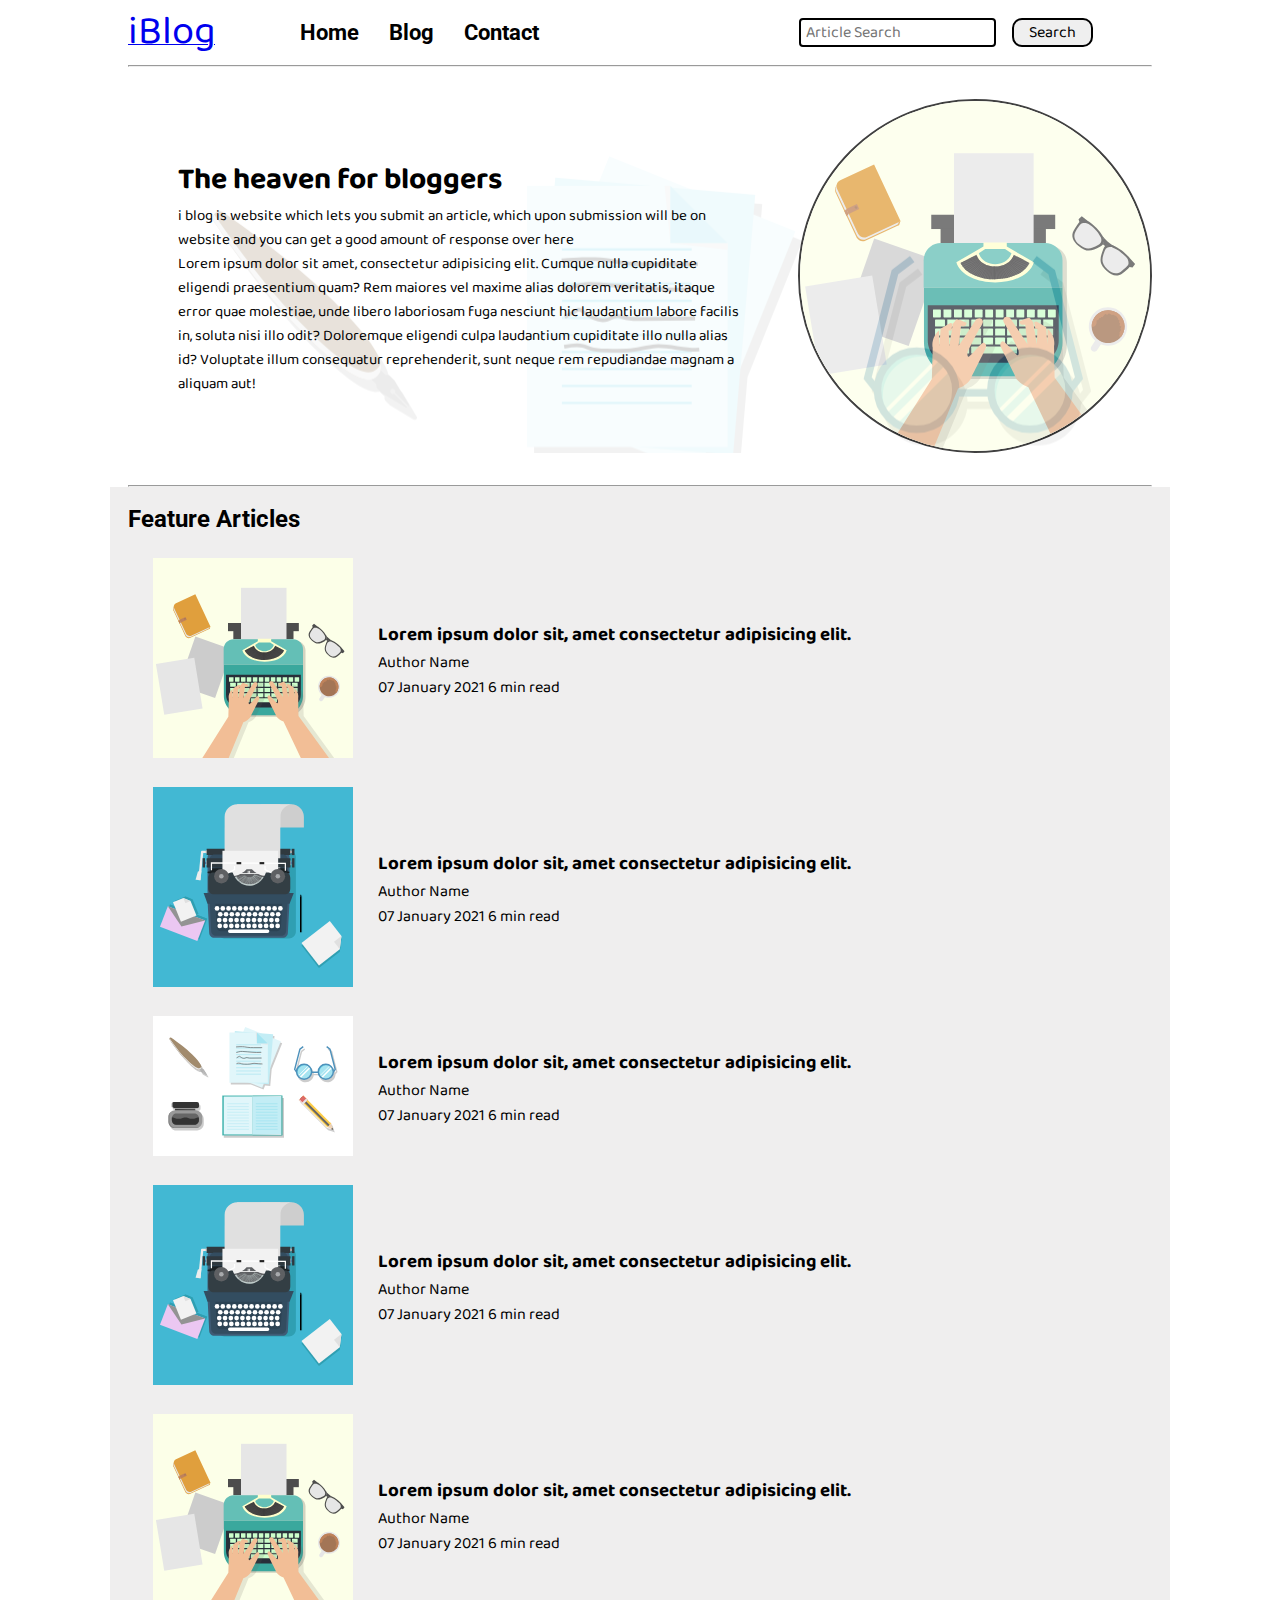
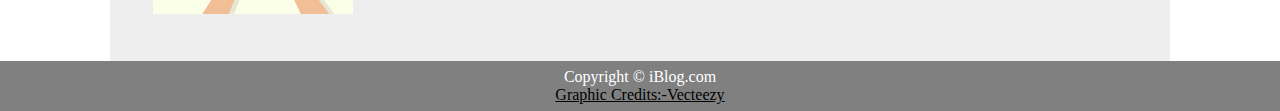
<file: BLOG WEBSITE/index.html>
<!DOCTYPE html>
<html lang="en">

<head>
    <meta charset="UTF-8">
    <meta name="viewport" content="width=device-width, initial-scale=1.0">
    <title>iBlog</title>
    <link rel="stylesheet" href="css/style.css">
    <link rel="stylesheet" href="css/utils.css">
    <link rel="stylesheet" href="css/mobile.css">
</head>

<body>
    <nav class="navigation max-width-1 m-auto">
        <div class="navleft">
            <a href="/index.html">
            <span>iBlog</span></a>
            <ul>
                <li><a href="file:///D:/PROJECT8/index.html">Home</a></li>
                <li><a href="file:///D:/PROJECT8/blog.html">Blog</a></li>
                <li><a href="file:///D:/PROJECT8/contact.html">Contact</a></li>
            </ul>
        </div>
        <div class="navright">
            <form action="file:///D:/PROJECT8/search.html">
            <input class="form-input" type="text" name="query" placeholder="Article Search">
            <button class="btn">Search</button>
        </form>

        </div>

    </nav>
    <div class="max-width-1 m-auto">
        <hr>
    </div>
    <div class="content max-width-1 m-auto my-2">
        <div class="contentleft">
            <h1>
                The heaven for bloggers</h1>
            <p>i blog is website which lets you submit an article, which upon submission will be on website and you
                can get a good amount of response over here</p>
            <p>Lorem ipsum dolor sit amet, consectetur adipisicing elit. Cumque nulla cupiditate eligendi praesentium
                quam? Rem maiores vel maxime alias dolorem veritatis, itaque error quae molestiae, unde libero
                laboriosam fuga nesciunt hic laudantium labore facilis in, soluta nisi illo odit? Doloremque eligendi
                culpa laudantium cupiditate illo nulla alias id? Voluptate illum consequatur reprehenderit, sunt neque
                rem repudiandae magnam a aliquam aut!</p>


        </div>
        <div class="contentright">
            <img src="img/typewriter 2.svg" alt="iBlog">
        </div>
    </div>
    <div class="max-width-1 m-auto">
        <hr>
    </div>
    <div class="home-articles max-width-1 m-auto font2">
        <!--
        <div class="year-box">
            <h3>Year</h3>
            <div>
            <input type="radio" name="year" id=""> 2020
        </div>
            <div>
            <input type="radio" name="year" id=""> 2021
        </div></div>*/-->
        <h2>Feature Articles</h2>

        <div class="home-article">
            <div class="home-article-img"><img src="img/typewriter 2.svg" alt="iBlog"></div>
            
            <div class="home-article-content font1">
                <a href="/blogpost"><h3>Lorem ipsum dolor sit, amet consectetur adipisicing elit.</h3></a>
                
                <div>Author Name</div>
                <span>07 January 2021 6 min read</span>
            </div>

        </div>
        <div class="home-article">
            <div class="home-article-img"><img src="img/typewriter 3.svg" alt="iBlog"></div>
            
            <div class="home-article-content font1">
                <a href="/blogpost"><h3>Lorem ipsum dolor sit, amet consectetur adipisicing elit.</h3></a>
                
                <div>Author Name</div>
                <span>07 January 2021 6 min read</span>
            </div>

        </div>
        <div class="home-article">
            <div class="home-article-img"><img src="img/Free Writing Tools Vector 2.svg" alt="iBlog"></div>
            
            <div class="home-article-content font1">
                <a href="/blogpost"><h3>Lorem ipsum dolor sit, amet consectetur adipisicing elit.</h3></a>
                
                <div>Author Name</div>
                <span>07 January 2021 6 min read</span>
            </div>

        </div>
        <div class="home-article">
            <div class="home-article-img"><img src="img/typewriter 3.svg" alt="iBlog"></div>
            
            <div class="home-article-content font1">
                <a href="/blogpost"><h3>Lorem ipsum dolor sit, amet consectetur adipisicing elit.</h3></a>
                
                <div>Author Name</div>
                <span>07 January 2021 6 min read</span>
            </div>

        </div>
        <div class="home-article">
            <div class="home-article-img"><img src="img/typewriter 2.svg" alt="iBlog"></div>
            
            <div class="home-article-content font1">
                <a href="/blogpost"><h3>Lorem ipsum dolor sit, amet consectetur adipisicing elit.</h3></a>
                
                <div>Author Name</div>
                <span>07 January 2021 6 min read</span>
            </div>

        </div>
        
    </div>

    <div class="footer  m-auto"> <p>Copyright &copy; iBlog.com</p>
        <a href="https://www.vecteezy.com/free-vector/typing">Graphic Credits:-Vecteezy  </a>

    </div>

</body>

</html>
</file>
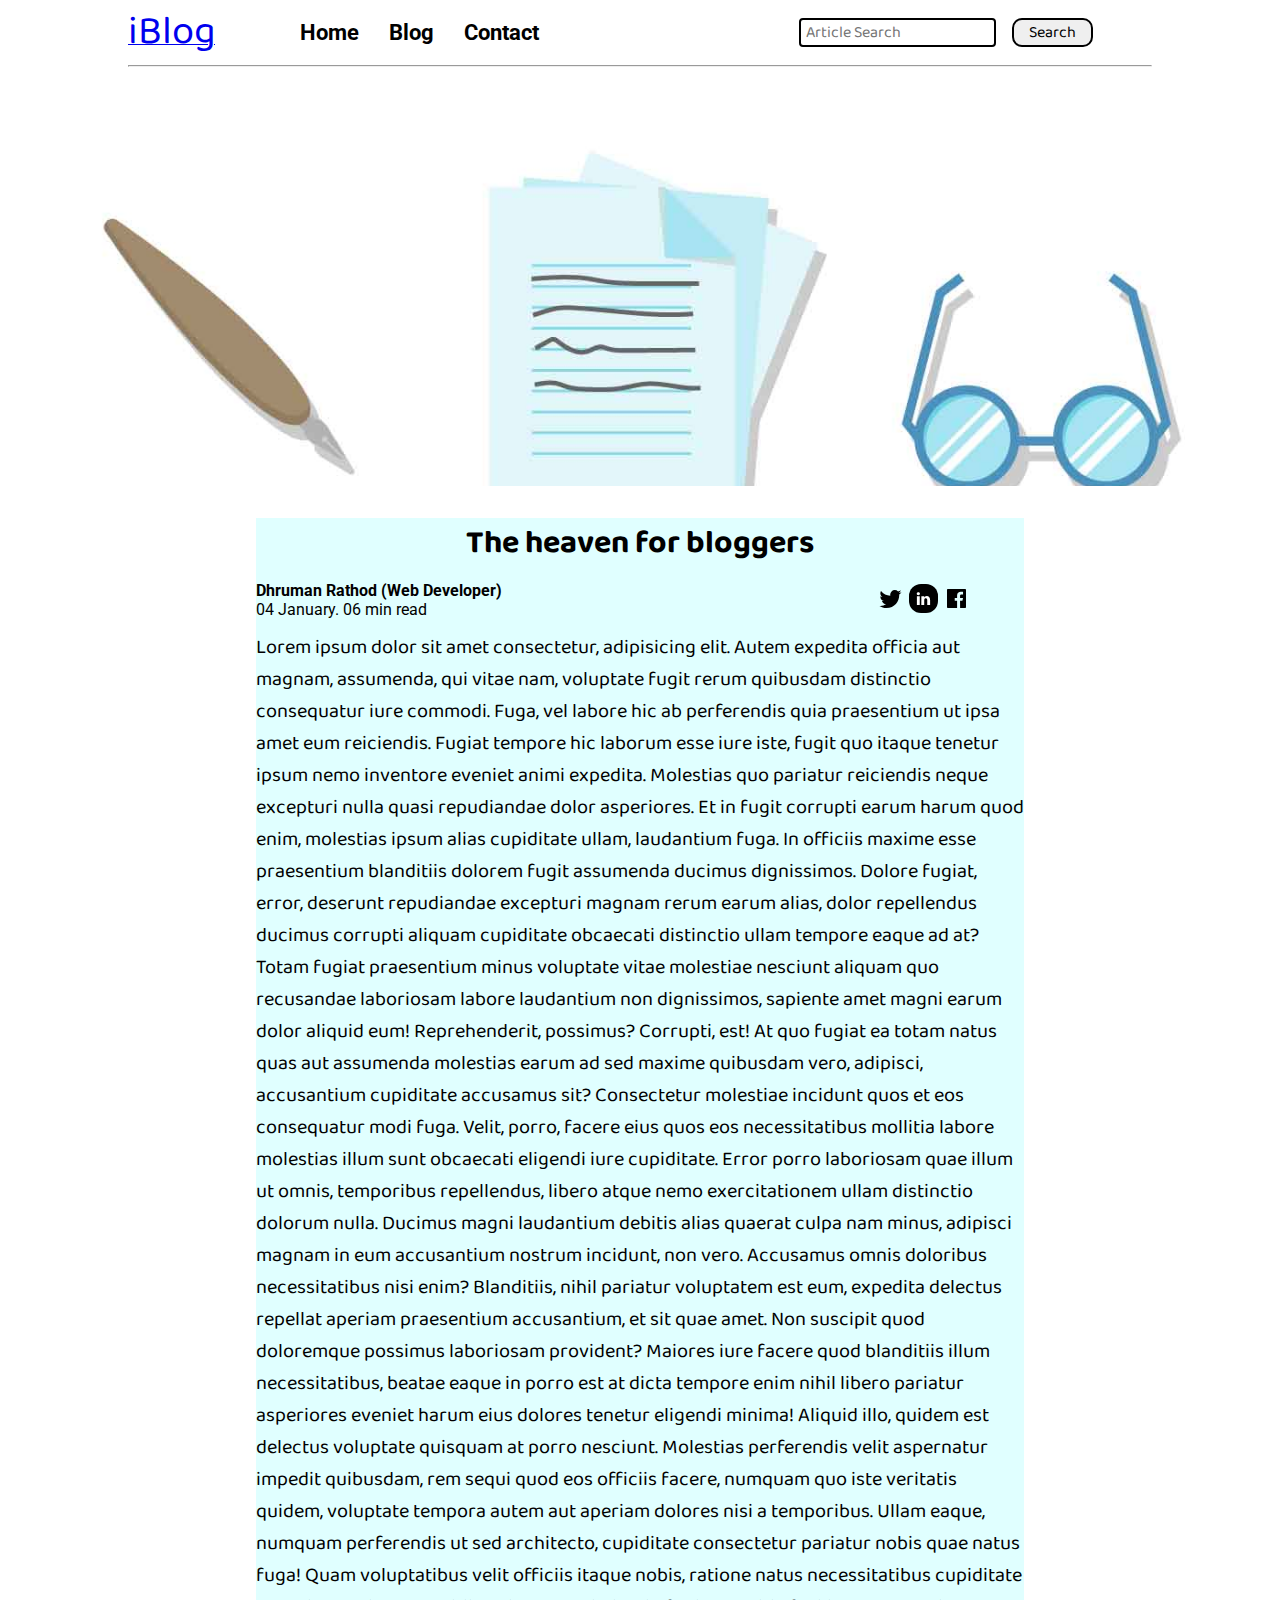
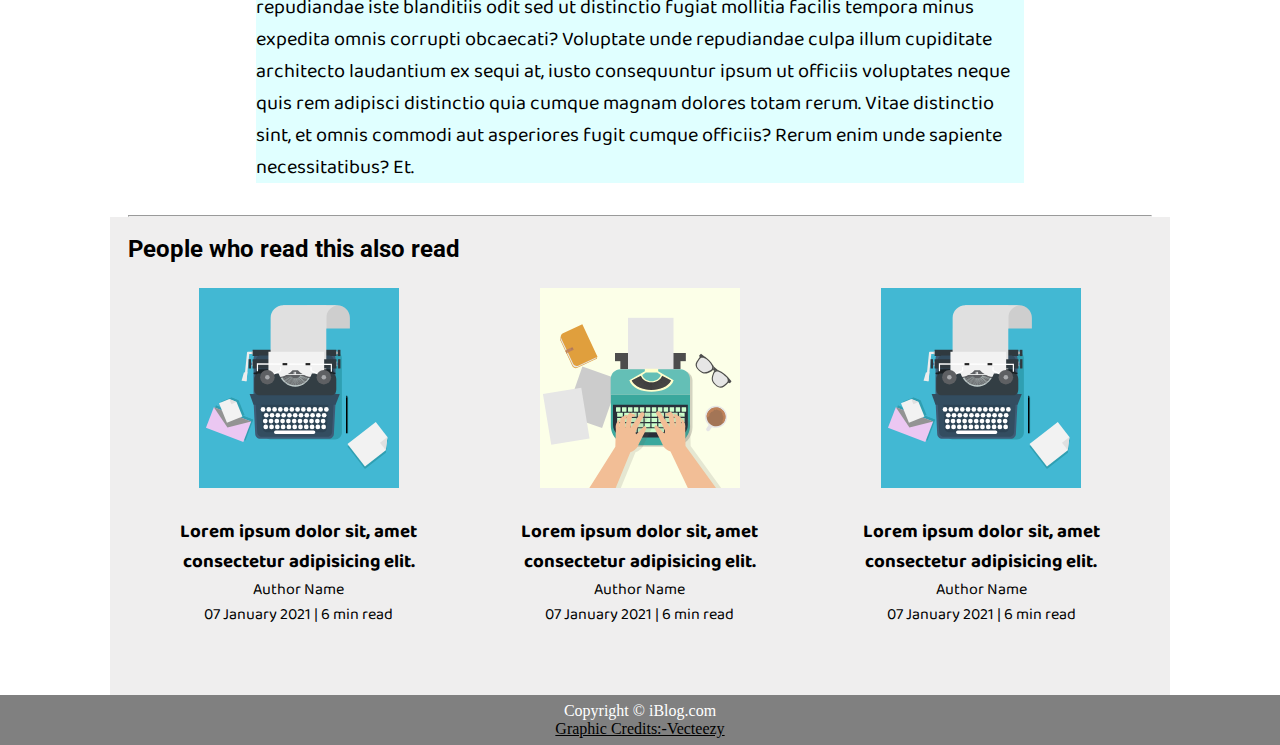
<file: BLOG WEBSITE/blog.html>
<!DOCTYPE html>
<html lang="en">

<head>
    <meta charset="UTF-8">
    <meta name="viewport" content="width=device-width, initial-scale=1.0">
    <title>iBlog</title>
    <link rel="stylesheet" href="css/style.css">
    <link rel="stylesheet" href="css/utils.css">
    <link rel="stylesheet" href="css/blogpost.css">
    <link rel="stylesheet" href="css/mobile.css">
</head>

<body>
    <nav class="navigation max-width-1 m-auto">
        <div class="navleft">
            <a href="/index.html">
                <span>iBlog</span></a>
            <ul>
                <li><a href="file:///D:/PROJECT8/index.html">Home</a></li>
                <li><a href="file:///D:/PROJECT8/blog.html">Blog</a></li>
                <li><a href="file:///D:/PROJECT8/contact.html">Contact</a></li>
            </ul>
        </div>
        <div class="navright">
            <form action="file:///D:/PROJECT8/search.html">
                <input class="form-input" type="text" name="query" placeholder="Article Search">
                <button class="btn"> Search</button>
            </form>

        </div>

    </nav>
    <div class="max-width-1 m-auto">
        <hr>
    </div>
    <div class="post-img"><img src="img/Free-Writing-Tools-Vector-2.jpg" alt=""></div>
    <div class="blog-post-content max-width-2 m-auto my-2 m-auto">
        <h1 class="font1">The heaven for bloggers</h1>
        <div class="blogpost-meta">
            <div class="author-info">
                <div>
                    <b>
                        Dhruman Rathod (Web Developer)</b>
                </div>
                <div>
                    04 January. 06 min read</div>

            </div>
            <div class="social">
                <svg width="29" height="29" class="gi">
                    <path
                        d="M22.05 7.54a4.47 4.47 0 0 0-3.3-1.46 4.53 4.53 0 0 0-4.53 4.53c0 .35.04.7.08 1.05A12.9 12.9 0 0 1 5 6.89a5.1 5.1 0 0 0-.65 2.26c.03 1.6.83 2.99 2.02 3.79a4.3 4.3 0 0 1-2.02-.57v.08a4.55 4.55 0 0 0 3.63 4.44c-.4.08-.8.13-1.21.16l-.81-.08a4.54 4.54 0 0 0 4.2 3.15 9.56 9.56 0 0 1-5.66 1.94l-1.05-.08c2 1.27 4.38 2.02 6.94 2.02 8.3 0 12.86-6.9 12.84-12.85.02-.24 0-.43 0-.65a8.68 8.68 0 0 0 2.26-2.34c-.82.38-1.7.62-2.6.72a4.37 4.37 0 0 0 1.95-2.51c-.84.53-1.81.9-2.83 1.13z">
                    </path>
                </svg>
                <svg width="29" height="29" viewBox="0 0 29 29" fill="none" class="gi"
                    style="background-color: black; border-radius:12px">
                    <path
                        d="M5 6.36C5 5.61 5.63 5 6.4 5h16.2c.77 0 1.4.61 1.4 1.36v16.28c0 .75-.63 1.36-1.4 1.36H6.4c-.77 0-1.4-.6-1.4-1.36V6.36z">
                    </path>
                    <path fill-rule="evenodd" clip-rule="evenodd"
                        d="M10.76 20.9v-8.57H7.89v8.58h2.87zm-1.44-9.75c1 0 1.63-.65 1.63-1.48-.02-.84-.62-1.48-1.6-1.48-.99 0-1.63.64-1.63 1.48 0 .83.62 1.48 1.59 1.48h.01zM12.35 20.9h2.87v-4.79c0-.25.02-.5.1-.7.2-.5.67-1.04 1.46-1.04 1.04 0 1.46.8 1.46 1.95v4.59h2.87v-4.92c0-2.64-1.42-3.87-3.3-3.87-1.55 0-2.23.86-2.61 1.45h.02v-1.24h-2.87c.04.8 0 8.58 0 8.58z"
                        fill="#fff"></path>
                </svg>
                <svg width="29" height="29" class="gi">
                    <path
                        d="M23.2 5H5.8a.8.8 0 0 0-.8.8V23.2c0 .44.35.8.8.8h9.3v-7.13h-2.38V13.9h2.38v-2.38c0-2.45 1.55-3.66 3.74-3.66 1.05 0 1.95.08 2.2.11v2.57h-1.5c-1.2 0-1.48.57-1.48 1.4v1.96h2.97l-.6 2.97h-2.37l.05 7.12h5.1a.8.8 0 0 0 .79-.8V5.8a.8.8 0 0 0-.8-.79">
                    </path>
                </svg>

            </div>
        </div>
        <p class="font1">Lorem ipsum dolor sit amet consectetur, adipisicing elit. Autem expedita officia aut magnam,
            assumenda, qui vitae nam, voluptate fugit rerum quibusdam distinctio consequatur iure commodi. Fuga, vel
            labore hic ab perferendis quia praesentium ut ipsa amet eum reiciendis. Fugiat tempore hic laborum esse iure
            iste, fugit quo itaque tenetur ipsum nemo inventore eveniet animi expedita. Molestias quo pariatur
            reiciendis neque excepturi nulla quasi repudiandae dolor asperiores. Et in fugit corrupti earum harum quod
            enim, molestias ipsum alias cupiditate ullam, laudantium fuga. In officiis maxime esse praesentium
            blanditiis dolorem fugit assumenda ducimus dignissimos. Dolore fugiat, error, deserunt repudiandae excepturi
            magnam rerum earum alias, dolor repellendus ducimus corrupti aliquam cupiditate obcaecati distinctio ullam
            tempore eaque ad at? Totam fugiat praesentium minus voluptate vitae molestiae nesciunt aliquam quo
            recusandae laboriosam labore laudantium non dignissimos, sapiente amet magni earum dolor aliquid eum!
            Reprehenderit, possimus? Corrupti, est! At quo fugiat ea totam natus quas aut assumenda molestias earum ad
            sed maxime quibusdam vero, adipisci, accusantium cupiditate accusamus sit? Consectetur molestiae incidunt
            quos et eos consequatur modi fuga. Velit, porro, facere eius quos eos necessitatibus mollitia labore
            molestias illum sunt obcaecati eligendi iure cupiditate. Error porro laboriosam quae illum ut omnis,
            temporibus repellendus, libero atque nemo exercitationem ullam distinctio dolorum nulla. Ducimus magni
            laudantium debitis alias quaerat culpa nam minus, adipisci magnam in eum accusantium nostrum incidunt, non
            vero. Accusamus omnis doloribus necessitatibus nisi enim? Blanditiis, nihil pariatur voluptatem est eum,
            expedita delectus repellat aperiam praesentium accusantium, et sit quae amet. Non suscipit quod doloremque
            possimus laboriosam provident? Maiores iure facere quod blanditiis illum necessitatibus, beatae eaque in
            porro est at dicta tempore enim nihil libero pariatur asperiores eveniet harum eius dolores tenetur eligendi
            minima! Aliquid illo, quidem est delectus voluptate quisquam at porro nesciunt. Molestias perferendis velit
            aspernatur impedit quibusdam, rem sequi quod eos officiis facere, numquam quo iste veritatis quidem,
            voluptate tempora autem aut aperiam dolores nisi a temporibus. Ullam eaque, numquam perferendis ut sed
            architecto, cupiditate consectetur pariatur nobis quae natus fuga! Quam voluptatibus velit officiis itaque
            nobis, ratione natus necessitatibus cupiditate repudiandae iste blanditiis odit sed ut distinctio fugiat
            mollitia facilis tempora minus expedita omnis corrupti obcaecati? Voluptate unde repudiandae culpa illum
            cupiditate architecto laudantium ex sequi at, iusto consequuntur ipsum ut officiis voluptates neque quis rem
            adipisci distinctio quia cumque magnam dolores totam rerum. Vitae distinctio sint, et omnis commodi aut
            asperiores fugit cumque officiis? Rerum enim unde sapiente necessitatibus? Et.</p>

    </div>
    <div class="max-width-1 m-auto">
        <hr>
    </div>
    <div class="home-articles max-width-1 m-auto font2">
        <h2>People who read this also read</h2>
        <div class="row">
            <div class="home-article morepost">
                <div class="home-article-img"><img src="img/typewriter 3.svg" alt="iBlog"></div>

                <div class="home-article-content font1 center">
                    <a href="/blogpost">
                        <h3>Lorem ipsum dolor sit, amet consectetur adipisicing elit.</h3>
                    </a>

                    <div>Author Name</div>
                    <span>07 January 2021 | 6 min read</span>
                </div>

            </div>
            <div class="home-article morepost">
                <div class="home-article-img"><img src="img/typewriter 2.svg" alt="iBlog"></div>

                <div class="home-article-content font1 center">
                    <a href="/blogpost">
                        <h3>Lorem ipsum dolor sit, amet consectetur adipisicing elit.</h3>
                    </a>

                    <div>Author Name</div>
                    <span>07 January 2021 | 6 min read</span>
                </div>

            </div>
            <div class="home-article morepost">
                <div class="home-article-img"><img src="img/typewriter 3.svg" alt="iBlog"></div>

                <div class="home-article-content font1 center">
                    <a href="/blogpost">
                        <h3>Lorem ipsum dolor sit, amet consectetur adipisicing elit.</h3>
                    </a>

                    <div>Author Name</div>
                    <span>07 January 2021 | 6 min read</span>
                </div>

            </div>
        </div>
    </div>
    <div class="footer  m-auto">
        <p>Copyright &copy; iBlog.com</p>
        <a href="https://www.vecteezy.com/free-vector/typing">Graphic Credits:-Vecteezy </a>

    </div>

</body>

</html>
</file>
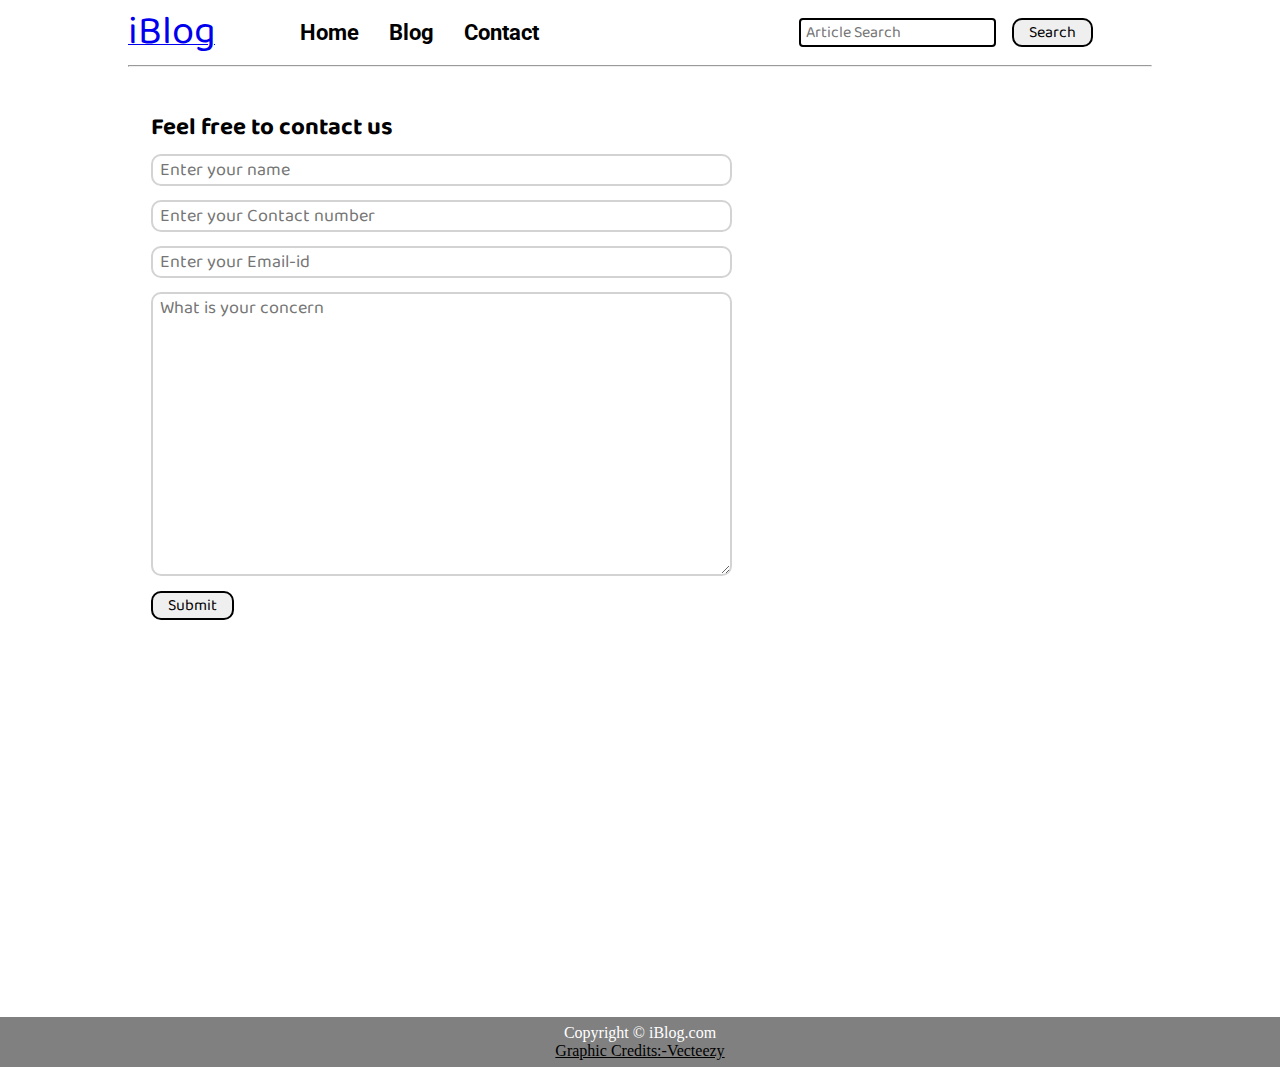
<file: BLOG WEBSITE/contact.html>
<!DOCTYPE html>
<html lang="en">

<head>
    <meta charset="UTF-8">
    <meta name="viewport" content="width=device-width, initial-scale=1.0">
    <title>iBlog</title>
    <link rel="stylesheet" href="css/style.css">
    <link rel="stylesheet" href="css/utils.css">
    <link rel="stylesheet" href="css/contact.css">
    <link rel="stylesheet" href="css/mobile.css">
</head>

<body>
    <nav class="navigation max-width-1 m-auto">
        <div class="navleft">
            <a href="/index.html">
            <span>iBlog</span></a>
            <ul>
                <li><a href="file:///D:/PROJECT8/index.html">Home</a></li>
                <li><a href="file:///D:/PROJECT8/blog.html">Blog</a></li>
                <li><a href="file:///D:/PROJECT8/contact.html">Contact</a></li>
            </ul>
        </div>
        <div class="navright">
            <form action="file:///D:/PROJECT8/search.html">
            <input class="form-input" type="text" name="query" placeholder="Article Search">
            <button class="btn"> Search</button>
        </form>

        </div>

    </nav>
    <div class="max-width-1 m-auto">
        <hr>
    </div>


    <div class="contact-content font1  max-width-1 m-auto">

        <div class=" max-width-1 m-auto mx-1 ">
            <h2>Feel free to contact us</h2>
            <div class="contact-form">
                <div class="form-box">
                    <input type="text" placeholder="Enter your name">
                </div>
                <div class="form-box">
                    <input type="tel" placeholder="Enter your Contact number">
                </div>
                <div class="form-box">
                    <input type="email" placeholder="Enter your Email-id">
                </div>
                <div class="form-box">
                    <textarea name="" id="" cols="30" rows="10" placeholder="What is your concern"></textarea>
                </div>
                <div class="form-box">
                    <button class="btn">Submit</button>
                </div>


            </div>
    
        </div>
    </div>
    
    

    <div class="footer m-auto"> <p>Copyright &copy; iBlog.com</p>
        <a href="https://www.vecteezy.com/free-vector/typing">Graphic Credits:-Vecteezy  </a>

    </div>

</body>

</html>
</file>
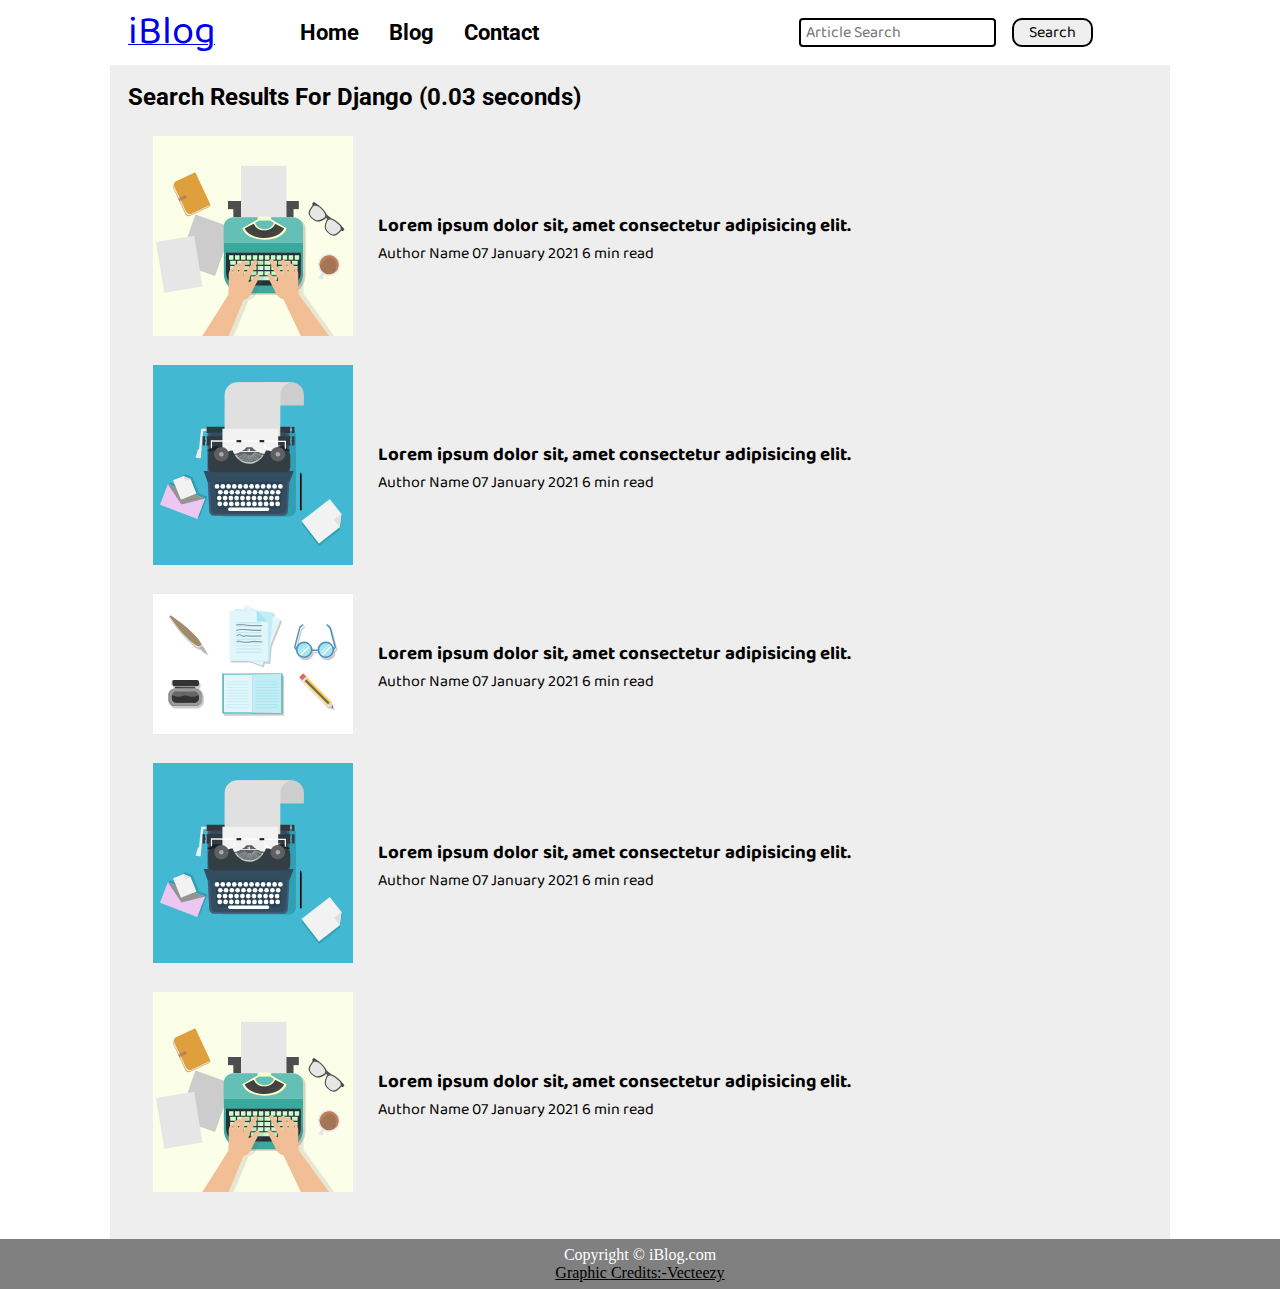
<file: BLOG WEBSITE/search.html>
<!DOCTYPE html>
<html lang="en">

<head>
    <meta charset="UTF-8">
    <meta name="viewport" content="width=device-width, initial-scale=1.0">
    <title>iBlog</title>
    <link rel="stylesheet" href="css/style.css">
    <link rel="stylesheet" href="css/utils.css">
    <link rel="stylesheet" href="css/mobile.css">
</head>

<body>
    <nav class="navigation max-width-1 m-auto">
        <div class="navleft">
            <a href="/index.html">
            <span>iBlog</span></a>
            <ul>
                <li><a href="file:///D:/PROJECT8/index.html">Home</a></li>
                <li><a href="file:///D:/PROJECT8/blog.html">Blog</a></li>
                <li><a href="file:///D:/PROJECT8/contact.html">Contact</a></li>
            </ul>
        </div>
        <div class="navright">
            <form action="file:///D:/PROJECT8/search.html">
            <input class="form-input" type="text" name="query" placeholder="Article Search">
            <button class="btn"> Search</button>
        </form>

        </div>

    </nav>
    
    <div class="home-articles max-width-1 m-auto font2">
        <h2>Search Results For Django (0.03 seconds)</h2>

        <div class="home-article">
            <div class="home-article-img"><img src="img/typewriter 2.svg" alt="iBlog"></div>
            
            <div class="home-article-content font1">
                <a href="/blogpost"><h3>Lorem ipsum dolor sit, amet consectetur adipisicing elit.</h3></a>
                
                <span>Author Name</span>
                <span>07 January 2021 6 min read</span>
            </div>

        </div>
        <div class="home-article">
            <div class="home-article-img"><img src="img/typewriter 3.svg" alt="iBlog"></div>
            
            <div class="home-article-content font1">
                <a href="/blogpost"><h3>Lorem ipsum dolor sit, amet consectetur adipisicing elit.</h3></a>
                
                <span>Author Name</span>
                <span>07 January 2021 6 min read</span>
            </div>

        </div>
        <div class="home-article">
            <div class="home-article-img"><img src="img/Free Writing Tools Vector 2.svg" alt="iBlog"></div>
            
            <div class="home-article-content font1">
                <a href="/blogpost"><h3>Lorem ipsum dolor sit, amet consectetur adipisicing elit.</h3></a>
                
                <span>Author Name</span>
                <span>07 January 2021 6 min read</span>
            </div>

        </div>
        <div class="home-article">
            <div class="home-article-img"><img src="img/typewriter 3.svg" alt="iBlog"></div>
            
            <div class="home-article-content font1">
                <a href="/blogpost"><h3>Lorem ipsum dolor sit, amet consectetur adipisicing elit.</h3></a>
                
                <span>Author Name</span>
                <span>07 January 2021 6 min read</span>
            </div>

        </div>
        <div class="home-article">
            <div class="home-article-img"><img src="img/typewriter 2.svg" alt="iBlog"></div>
            
            <div class="home-article-content font1">
                <a href="/blogpost"><h3>Lorem ipsum dolor sit, amet consectetur adipisicing elit.</h3></a>
                
                <span>Author Name</span>
                <span>07 January 2021 6 min read</span>
            </div>

        </div>
        
    </div>

    <div class="footer  m-auto"> <p>Copyright &copy; iBlog.com</p>
        <a href="https://www.vecteezy.com/free-vector/typing">Graphic Credits:-Vecteezy  </a>

    </div>

</body>

</html>
</file>
<file: BLOG WEBSITE/css/style.css>
*{
    margin: 0;
    padding: 0;
}
.navigation{
margin-top: 25px;
/*background-color: aliceblue;*/
font-family: var(--font1) ;
display: flex;
justify-content: space-between;
align-items: center;
}
.navleft{
    display: flex;

}
.navleft span{
    font-size: 40px;

}
.navleft ul{
    display: flex;
    align-items: center;
    margin: 20px 70px;
    font-size: 22px;
    font-weight: bolder;
}
.navleft ul li{
    font-family: var(--font2);
    margin: 0 15px;
    list-style: none;
}
.navleft ul li a{
    color: black;
    text-decoration: none;
}
.navleft ul li a:hover{
    color: var(--main-bg-color);
    font-weight: bolder;
}
.content{
    padding: 0 10px;
    height: 100%;
    /*background-color: rgb(240, 240, 190);*/
    display: flex;
    margin-top: 32px;
    position: relative;
}
.content::after{
    content: "";
    width: 100%;
    background-repeat: no-repeat;
    height: inherit;
    opacity: 0.25;
    position: absolute;
    background-image: url(../img/Free\ Writing\ Tools\ Vector\ 2.svg);
    border-radius: 20px;
    background-size: cover;
}
.contentleft{
    z-index: 1;
    padding:50px;
    font-size: 15px;
font-family: var(--font1);
display: flex;
justify-content: center;
flex-direction: column;
}
.contentright{
    font-family: var(--font2);
display: flex;
align-items: center;
justify-content: center;
}
.contentright img{
    height: 350px;
    border: 2px solid black;
    border-radius: 180px;
}
.home-articles{
    background-color: rgba(202, 199, 199, 0.3);
    margin: 25px;
    padding: 18px;
    position: relative;
}
.year-box{
    top: 100px;
    position: absolute;
    width: 235px;
    height: 255px;
    right: 110px;
    font-size: 18px;
}
.year-box div{
    margin: 12px 0px;
}
.home-article{
    margin: 25px;
display: flex;
}
.home-article img{
width: 200px;
}
.home-article-content{
    align-self: center;
    padding: 25px;
}
.home-article-content a{
    text-decoration: none;
    color: black;
}
.footer{
    height: 50px;
    background-color: var(--main-bg-color);
    display: flex;
    align-items: center;
    justify-content: center;
    color: white;
    flex-direction: column;
}
.footer a{
    color: black;
}
</file>
<file: BLOG WEBSITE/css/utils.css>
@import url('https://fonts.googleapis.com/css2?family=Baloo+2:wght@500&family=Roboto&display=swap');
:root{
    --main-bg-color: gray;
    --font1: 'Baloo 2', cursive;
    --font2: 'Roboto', sans-serif;
}
.font1{
    font-family: var(--font1);
}
.font2{
    font-family: var(--font2);
}
.max-width-1{
    max-width: 80vw;
}
.max-width-2{
    max-width: 60vw;
}
.m-auto{
    margin: auto;
}
.mx-1{
    margin-left :23px;
    margin-right: 23px;
}
.my-2{
    margin-top: 32px;
    margin-bottom: 32px;

}
.center{
    text-align: center;
}
.btn{
    cursor: pointer;
    padding: 0px 15px;
    border: 2px solid black;
    border-radius: 10px;
    font-family: var(--font1);
    font-size: 16px;
    transition: 0.3s ease-in-out;
}
.btn:hover{
    color: white;
    background: var(--main-bg-color);
}

.form-control{
    font-family: 'Baloo 2', cursive;
    font-family: 'Roboto', sans-serif;

}
.form-input{
    width: 50%;
    padding: 0px 5px;
    font-size: 16px;
    border: 2px solid black;
    border-radius: 4px;
    margin: 0 13px;
    font-family: var(--font1);
}
.form-box input, textarea{
    border: 2px solid lightgray;
    border-radius: 10px;
    width: 44vw;
    padding: 0px 7px;
    margin: 7px 0;
    font-size: 18px;
    font-family: var(--font1);
}
</file>
<file: BLOG WEBSITE/css/mobile.css>
@media screen and (max-width: 1100px){
    .navigation{
        flex-direction: column;
        margin-bottom:23px;
        
    }
    .navleft{
        flex-direction: column;
        text-align: center;
    }
    .contentright{
        display: none;
    }
    .home-article{
        flex-direction: column;
    }
    .home-article-img{
        text-align: center;
    }
    .form-input{
        width: 50%;
    }
    .form-box input, textarea{
        width: 66vw;
    }
    .row{
        flex-direction: column;
    }
    .social{
        padding: 0;
    }
    .post-img{
        height: auto;
    }
}
</file>
<file: BLOG WEBSITE/css/blogpost.css>
.post-img{
    height:405px ;
    overflow: hidden;
    margin-top: 14px;
}
.post-img img{
    width: 100%;

}
.blog-post-content{
    background-color: lightcyan;
}
.blog-post-content h1{
    text-align: center;
}
.blog-post-content p{
    font-size: 20px;
}
.row{
    display: flex;
}
.morepost{
    flex-direction: column;
    align-items: center;
}
.blogpost-meta{
    display: flex;
    justify-content: space-between;

}
.author-info{
    margin: 12px 0;
}
.author-info div{
    padding: 4px px;
    font-family: var(--font2);
}
.social{
    cursor: pointer;
    padding-right: 53px;
    align-self: center;

}
</file>
<file: BLOG WEBSITE/css/contact.css>
.contact-content{
    padding: 9px;
    height: 100vh;
    display: block;
    margin-top: 32px;
    position: relative;
    overflow: hidden;
}
.contact-content::after{
    content: "";
    background-repeat: no-repeat;
    height: inherit;
    opacity: 0.25;
    position: absolute;
    top: 10;
    background-image: url(../img/Free\ Writing\ Tools\ Vector\ 2.svg);
    border-radius: 12px;
    background-size: cover;
    z-index: -1;
}
</file>
